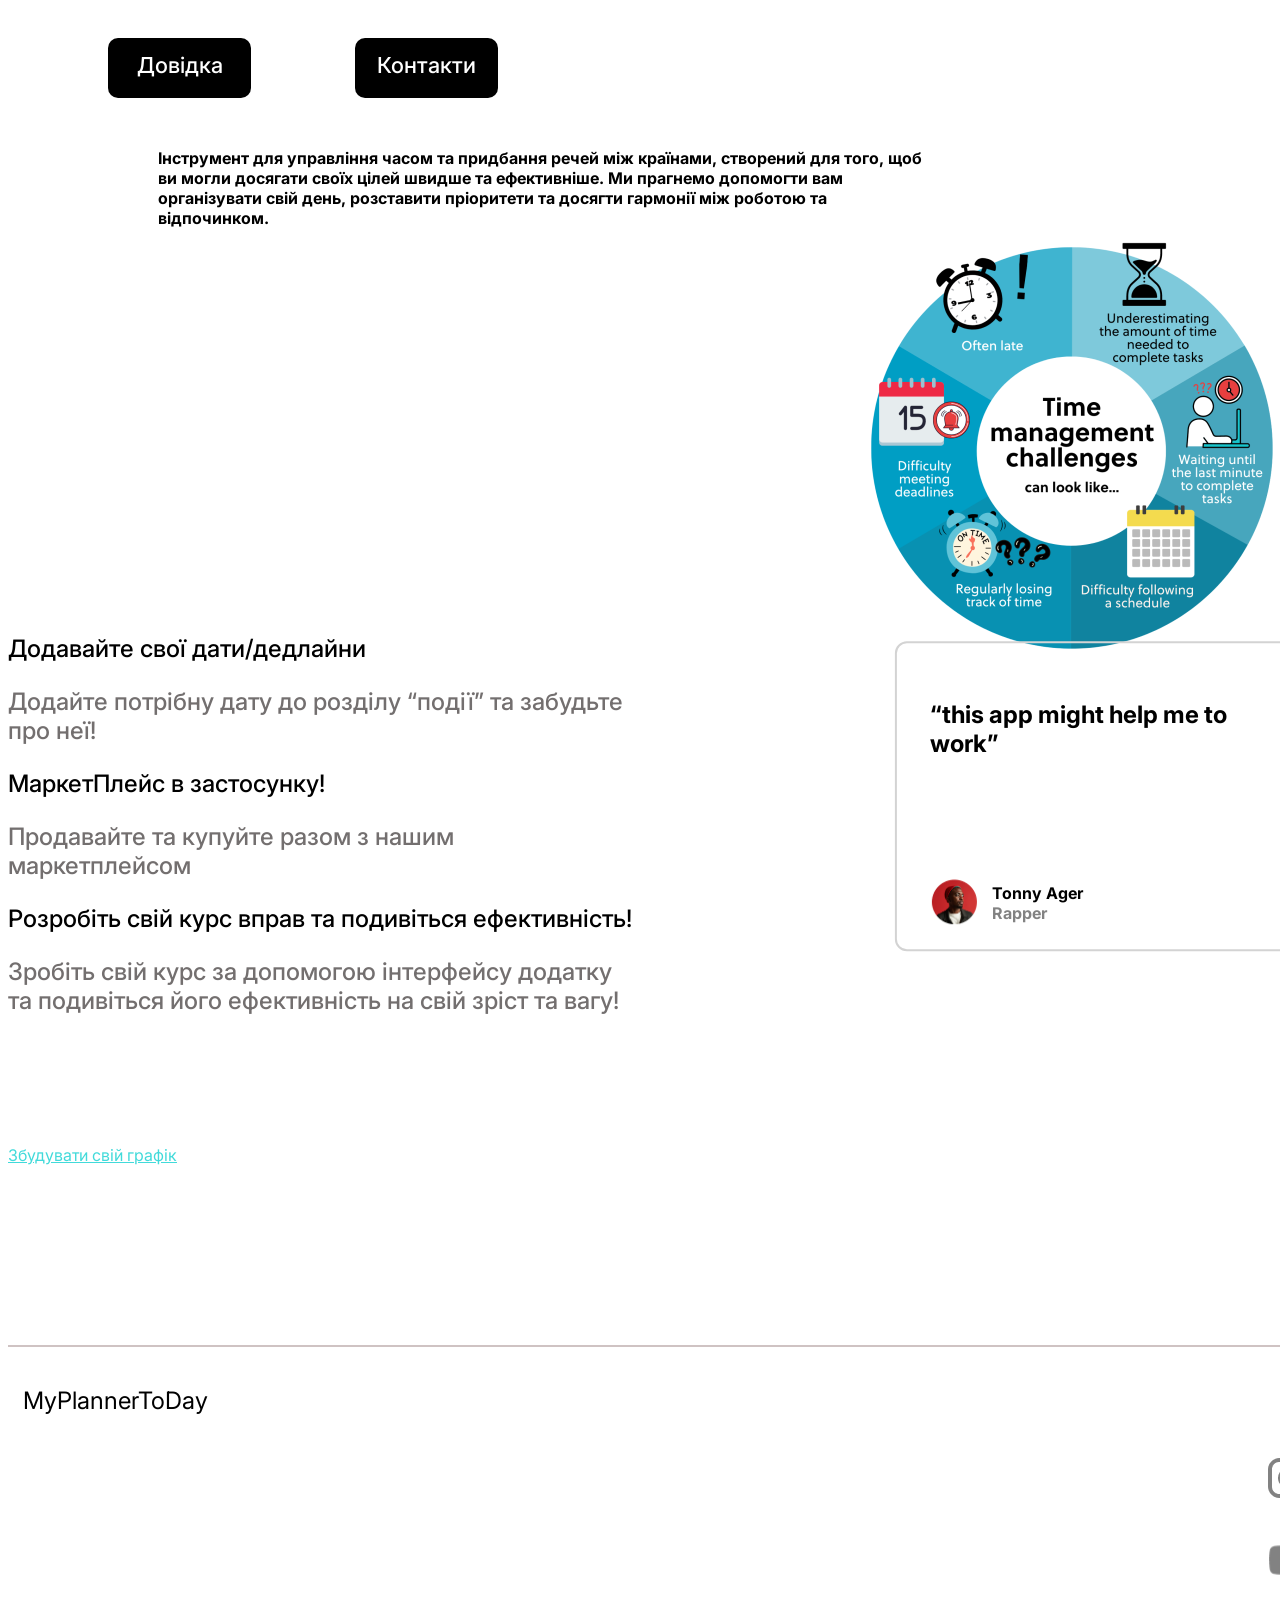
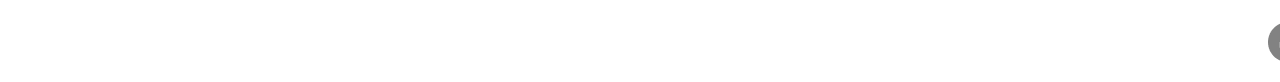
<file: 22 kvit/index.html>
<!DOCTYPE html>
<html lang="uk">
<head>
    <meta charset = "utf-8">
    <title>Index</title>
 <link rel="stylesheet" href="newfi.css">
 <link href="https://fonts.googleapis.com/css2?family=Saira+Condensed:wght@400;700&display=swap" rel="stylesheet">
 <link href="https://fonts.googleapis.com/css2?family=Inter:wght@400;500;600;700&display=swap" rel="stylesheet">
</head>
<body>
    <header>
        <a href="#" target="_blank" class="dovidka">Довідка</a> 
        <a href="#" target="_blank" class="contacts">Контакти</a>
        <div class="NashMarket">Наш МаркетПлейс</div>
        <a href="#" target="_blank" class="signup">SIGN UP</a>
    </header>
    <main>
        <div class="textlefttop">Інструмент для управління часом та придбання речей між країнами, створений для того,
        щоб ви могли досягати своїх цілей швидше та ефективніше. Ми прагнемо допомогти вам 
        організувати свій день, розставити пріоритети та досягти гармонії між роботою та 
        відпочинком.</div>
        <img class="tmg" src="Tmg.png" alt="Таблиця таймменеджменту" width="428" height="428">
        <div class="ops">
            <h1>Додавайте свої дати/дедлайни</h1>
                <p>Додайте потрібну дату до розділу “події” та
                забудьте про неї!</p>
                <h1>МаркетПлейс в застосунку!</h1>
                <p>Продавайте та купуйте разом з нашим маркетплейсом</p>
                <h1>Розробіть свій курс вправ та подивіться ефективність!</h1>
                <p>Зробіть свій курс за допомогою інтерфейсу додатку та подивіться його ефективність на свій зріст та вагу!</p>
        </div>
        <img class="Планер" src="Планер.png" alt="Планер" width="847" height="517">
        <div class="container">
            <div class="firstcomm">
                <p class="commgen">“this app might help me to work”</p>
                <img class="tonny" src="TonnyAger.png" alt="Перейти до профілю Tonny Ager" width="45" height="45">
                <p class="ntonny">Tonny Ager</p>
                <p class="jtonny">Rapper</p>
            </div>
            <div class="secondcomm">
                <p class="commgen2">“Should try this”</p>
                <img class="divka" src="Devka.png" alt="Перейти до профілю Victoria Sewey" width="45" height="45">
                <p class="divkaname">Victoria Sewey</p>
                <p class="jdivka">Manager</p>
            </div>
            <div class="thirdcomm">
                <p class="commgen3">“I will be supporting my friend!!!”</p>
                <img class="divka2" src="Devka2.png" alt="Перейти до профілю Lidiya Owntown" width="45" height="45">
                <p class="divka2name">Lidiya Owntown</p>
                <p class="jdivka2">-</p>
            </div>
        </div>
        <a class="a1" href="">Збудувати свій графік</a>
    </main>
    <footer>
         <p class="sitename">MyPlannerToDay</p>
         <div class="fotkises">
            <img src="Instag.png" alt="instagram">
            <img src="youtube.png" alt="youtube">
            <img src="facebook.png" alt="facebook">
         </div>
         <div class="tekstes">
            <p class="sl">Слідкуйте за нами</p>
            <a href="https://www.instagram.com/" target="_blank" class="Instag">Instagram</a>
            <a href="https://www.youtube.com/" target="_blank" class="youtube">Youtube</a>
            <a href="https://uk-ua.facebook.com/" target="_blank" class="facebook">Facebook</a>
         </div>
    </footer>
</body>
</html>
</file>
<file: 22 kvit/newfi.css>
body{
    width:2560px; 
    height:1440px;
    position: relative;
}
footer{
    position: relative;
    height: 262px;
    width:2560px; 
    border-top: 2px solid rgb(207, 195, 195);
    display: flex;
    justify-content: center;
    align-items: center;
    flex-direction: column;   
}
header a.dovidka,
header a.contacts {
    display: inline-block;
    text-align: center;
    line-height: 55px; 
    width: 143px;
    height: 60px;
    font-size: 22px;
    color: white;
    margin-left: 100px;
    margin-top: 30px;
    font-weight: 500;
    background-color: black;
    border-radius: 10px;
    cursor: pointer;
    font-family: 'Inter', sans-serif;
    text-decoration: none;
    transition: background-color 0.3s ease;}
header a:hover {
    background-color: #e65050; 
  }
header .NashMarket{
    position: absolute;
    top: 10px;
    right:10px;
    font-size: 20px;
    color: #000;
    margin-right: 200px;
    margin-top: 25px;
    font-family: 'Inter', sans-serif;
}
header{
    position: relative;
}
.signup{
    position: absolute;
    color: whitesmoke;
    width: 77px;
    text-align: center;
    height: 50px;
    right: 10px;
    top: 20px;
    border: none;
    font-family: 'Saira Condensed', sans-serif;
    background-color: #e65050;
    font-size:larger;
    text-decoration: none;
    margin-inline-start: 20px;
}
main .textlefttop{
    position: relative;
    width: 766px;
    height: 236px;
    margin-top: 50px;
    margin-left: 150px;
    font-family: 'Inter', sans-serif;
    font-weight:bold;
}
main .tmg{
    position: absolute;
    margin-left: 850px;
    margin-top: -150px;
}
.ops{
    position: relative;
    border:none;
    margin-top: 250px;
    
}
.ops h1{
    font-family: 'Inter', sans-serif;
    font-weight: 500;
    font-size: 24px;
    color: rgb(0, 0, 0);
}
.ops p{
    font-family: 'Inter', sans-serif;
    font-weight: 500;
    font-size: 24px;
    color: rgba(115, 111, 111, 1);
    width: 627px;
}
main .Планер{
     position: absolute;
     right: 0;
     top: 80px;
}
.container{
    width: 1267px;
    height: 306px;
    display: flex;
    justify-content: flex-start;
    align-items: flex-start;
    gap: 0px;
    flex-direction: row;   
    transform: translate(70%, -130%)
}
.firstcomm, .secondcomm, .thirdcomm{
    position: relative;
    height: 306px;
    width: 422px;
    border: 2px solid lightgray;
    border-radius: 12px;
    font-family: 'Inter', sans-serif;
    font-size: 24px;
    font-weight: bold;
}
.firstcomm{
}
.secondcomm{
}
.commgen{
    padding: 32.67px;
}
.commgen2{
    padding: 32.67px;
}
.commgen3{
    padding: 32.67px;
}
.tonny{
    position: absolute;
    left: 35px;
    bottom: 25px;
}

.ntonny{
    position: absolute;
    left: 95px;
    bottom: 30px;
    font-size: 16px;
}
.divka{
    position: absolute;
    left: 35px;
    bottom: 25px;
}
.divka2{
    position: absolute;
    left: 35px;
    bottom: 25px;
}
.jtonny{
    position: absolute;
    left: 95px;
    bottom: 10px;
    font-size: 16px;
    color:rgba(130, 130, 130, 1)
}
.divkaname{
    position: absolute;
    left: 95px;
    bottom: 30px;
    font-size: 16px;
}
.jdivka{
    position: absolute;
    left: 95px;
    bottom: 10px;
    font-size: 16px;
    color:rgba(130, 130, 130, 1)
}
.divka2name{
    position: absolute;
    left: 95px;
    bottom: 30px;
    font-size: 16px;
}
.jdivka2{
    position: absolute;
    left: 95px;
    bottom: 10px;
    font-size: 16px;
    color:rgba(130, 130, 130, 1)
}
.a1{
    position: absolute;
   color:rgba(65, 218, 218, 1);
   font-family: 'Inter', sans-serif;
   font-size: 16px;
   margin-top: -200px;
}
.sitename{
    width: 191px;
    height: 36px;
    position: absolute;
    font-family: 'Inter', sans-serif;
    font-size:24px;
    top: 15px;
    left: 15px;
}
footer .fotkises
{
    height:80px;
    width:80px;
    display: flex;
    
    flex-direction: column;  
}
.sl{
    font-family: 'Inter', sans-serif;
    font-size: 24px;
    transform: translate(10%,80%);
}
.Instag, .youtube, .facebook{
    font-family: 'Inter', sans-serif;
        font-size: 24px;
       text-decoration: none;
       color: rgba(69, 69, 69, 1);
        transform: translate(10%,80%);
}
.tekstes{
    position: absolute;
    margin-left: 1500px;
    display: flex;
    flex-direction: column;
    gap: 50px;
}
</file>
